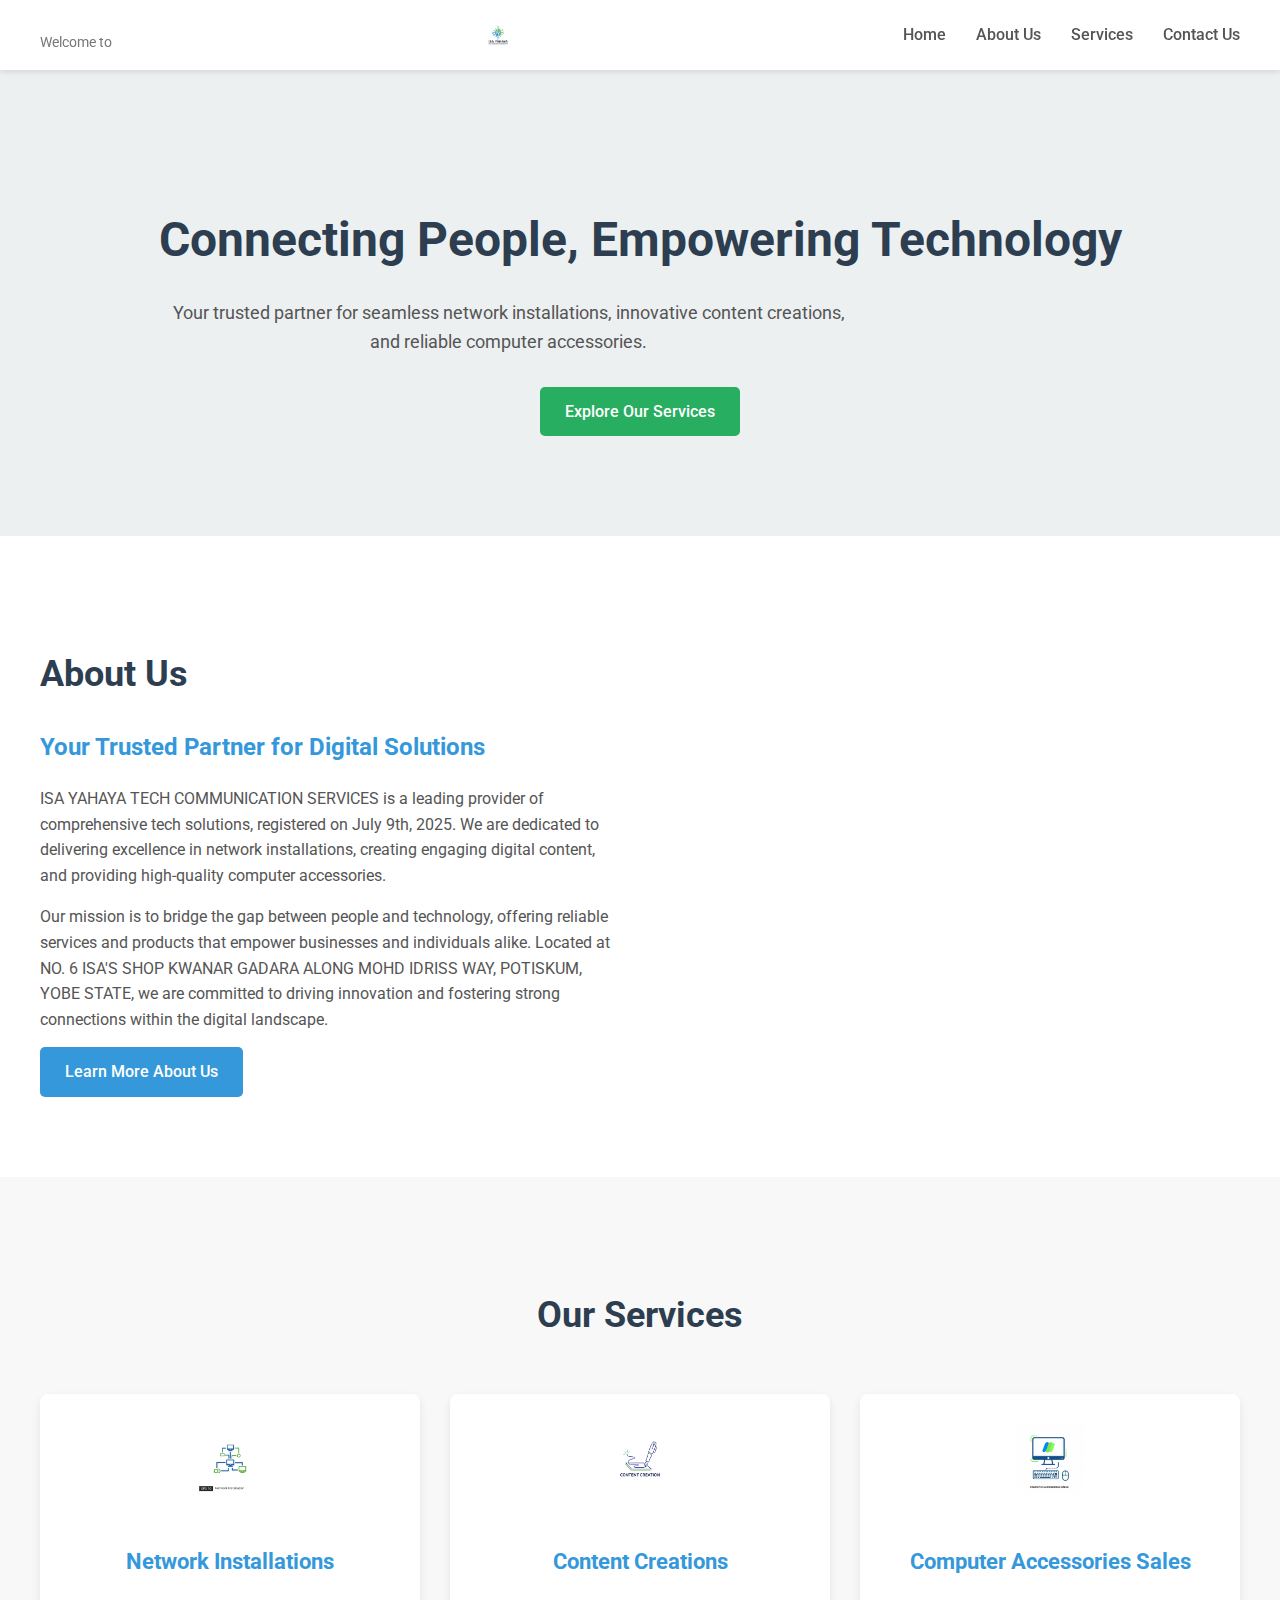
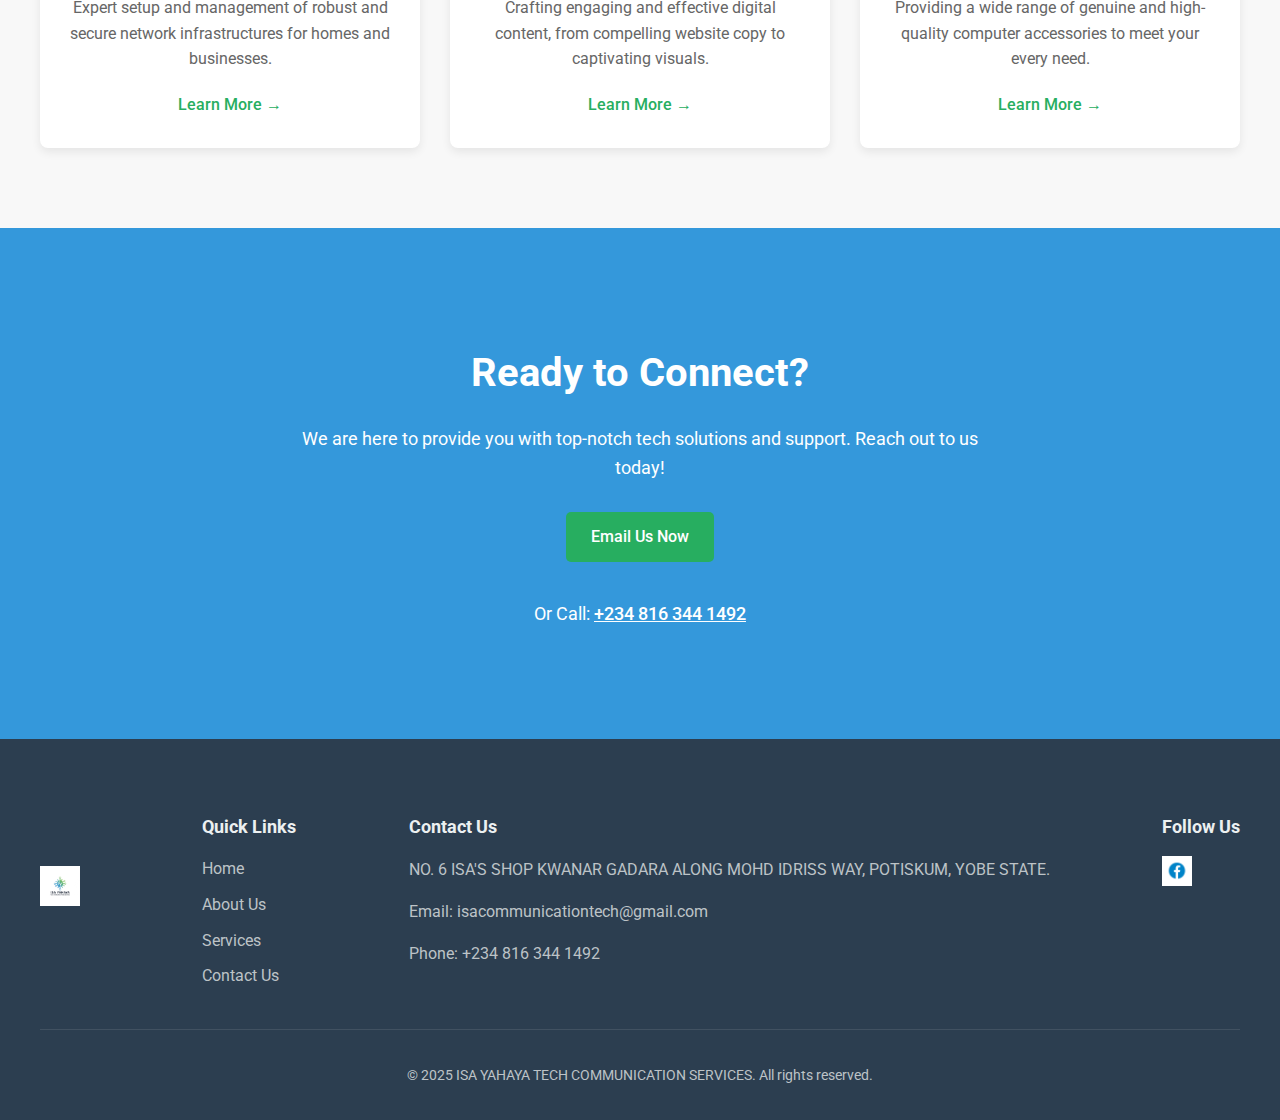
<file: index.html>
<!DOCTYPE html>
<html lang="en">
<head>
    <meta charset="UTF-8">
    <meta name="viewport" content="width=device-width, initial-scale=1.0">
    <title>ISA YAHAYA TECH COMMUNICATION SERVICES</title>
    <link rel="stylesheet" href="style.css">
    <link href="https://fonts.googleapis.com/css2?family=Roboto:wght@400;500;700&display=swap" rel="stylesheet">
    <link rel="icon" href="logo.jpg" type="image/jpeg"> 
    <link rel="stylesheet" href="https://cdnjs.cloudflare.com/ajax/libs/font-awesome/6.0.0-beta3/css/all.min.css">
</head>
<body>

    <header class="header">
        <div class="container">
            <p class="welcome-text">Welcome to</p> 
            <div class="logo">
                <img src="logo.jpg" alt="ISA YAHAYA Tech Communication Services Logo">
            </div>
            <nav class="navbar" id="navMenu">
                <ul>
                    <li><a href="#home">Home</a></li>
                    <li><a href="#about">About Us</a></li>
                    <li><a href="#services">Services</a></li>
                    <li><a href="#contact">Contact Us</a></li>
                </ul>
            </nav>
            <a href="#contact" class="contact-button-nav">Contact Us</a>
            <button class="hamburger-menu" aria-label="Open navigation menu">
                <i class="fas fa-bars"></i>
            </button>
        </div>
    </header>

    <section id="home" class="hero">
        <div class="container">
            <div class="hero-content">
                <h1>Connecting People, Empowering Technology</h1>
                <p>Your trusted partner for seamless network installations, innovative content creations, and reliable computer accessories.</p>
                <a href="#services" class="button primary">Explore Our Services</a>
            </div>
        </div>
    </section>

    <section id="about" class="about-us">
        <div class="container">
            <div class="about-content">
                <h2>About Us</h2>
                <h3>Your Trusted Partner for Digital Solutions</h3>
                <p>ISA YAHAYA TECH COMMUNICATION SERVICES is a leading provider of comprehensive tech solutions, registered on July 9th, 2025. We are dedicated to delivering excellence in network installations, creating engaging digital content, and providing high-quality computer accessories.</p>
                <p>Our mission is to bridge the gap between people and technology, offering reliable services and products that empower businesses and individuals alike. Located at NO. 6 ISA'S SHOP KWANAR GADARA ALONG MOHD IDRISS WAY, POTISKUM, YOBE STATE, we are committed to driving innovation and fostering strong connections within the digital landscape.</p>
                <a href="about.html" class="button secondary">Learn More About Us</a>
            </div>
            <div class="about-image">
                </div>
        </div>
    </section>

    <section id="services" class="services">
        <div class="container">
            <h2>Our Services</h2>
            <div class="service-cards">
                <div class="card">
                    <img src="network.jpg" alt="Network Installation Icon">
                    <h3>Network Installations</h3>
                    <p>Expert setup and management of robust and secure network infrastructures for homes and businesses.</p>
                    <a href="services.html#network" class="learn-more">Learn More &rarr;</a>
                </div>
                <div class="card">
                    <img src="content.jpg" alt="Content Creation Icon">
                    <h3>Content Creations</h3>
                    <p>Crafting engaging and effective digital content, from compelling website copy to captivating visuals.</p>
                    <a href="services.html#content" class="learn-more">Learn More &rarr;</a>
                </div>
                <div class="card">
                    <img src="computer.jpg" alt="Computer Accessories Icon">
                    <h3>Computer Accessories Sales</h3>
                    <p>Providing a wide range of genuine and high-quality computer accessories to meet your every need.</p>
                    <a href="services.html#accessories" class="learn-more">Learn More &rarr;</a>
                </div>
            </div>
        </div>
    </section>

    <section id="contact" class="cta-contact">
        <div class="container">
            <h2>Ready to Connect?</h2>
            <p>We are here to provide you with top-notch tech solutions and support. Reach out to us today!</p>
            <a href="mailto:isacommunicationtech@gmail.com" class="button primary">Email Us Now</a>
            <p>Or Call: <a href="tel:+2348163441492">+234 816 344 1492</a></p>
        </div>
    </section>

    <footer class="footer">
        <div class="container">
            <div class="footer-content">
                <div class="footer-logo">
                    <img src="logo.jpg" alt="ISA YAHAYA Logo">
                </div>
                <div class="footer-links">
                    <h4>Quick Links</h4>
                    <ul>
                        <li><a href="#home">Home</a></li>
                        <li><a href="#about">About Us</a></li>
                        <li><a href="#services">Services</a></li>
                        <li><a href="#contact">Contact Us</a></li>
                    </ul>
                </div>
                <div class="footer-contact">
                    <h4>Contact Us</h4>
                    <p>NO. 6 ISA'S SHOP KWANAR GADARA ALONG MOHD IDRISS WAY, POTISKUM, YOBE STATE.</p>
                    <p>Email: <a href="mailto:isacommunicationtech@gmail.com">isacommunicationtech@gmail.com</a></p>
                    <p>Phone: <a href="tel:+2348163441492">+234 816 344 1492</a></p>
                </div>
                <div class="footer-social">
                    <h4>Follow Us</h4>
                    <a href="https://www.facebook.com/yahaya.isah.zubairu.2024" target="_blank">
                        <img src="Facebook.jpg" alt="Facebook">
                    </a>
                </div>
            </div>
            <div class="footer-bottom">
                <p>&copy; 2025 ISA YAHAYA TECH COMMUNICATION SERVICES. All rights reserved.</p>
            </div>
        </div>
    </footer>

    <script>
        document.addEventListener('DOMContentLoaded', () => {
            const hamburgerButton = document.querySelector('.hamburger-menu');
            const navMenu = document.getElementById('navMenu');

            hamburgerButton.addEventListener('click', () => {
                navMenu.classList.toggle('active');
                hamburgerButton.classList.toggle('active'); 
            });

            document.querySelectorAll('#navMenu ul li a').forEach(item => {
                item.addEventListener('click', () => {
                    navMenu.classList.remove('active');
                    hamburgerButton.classList.remove('active');
                });
            });
        });
    </script>

</body>
</html>
</file>
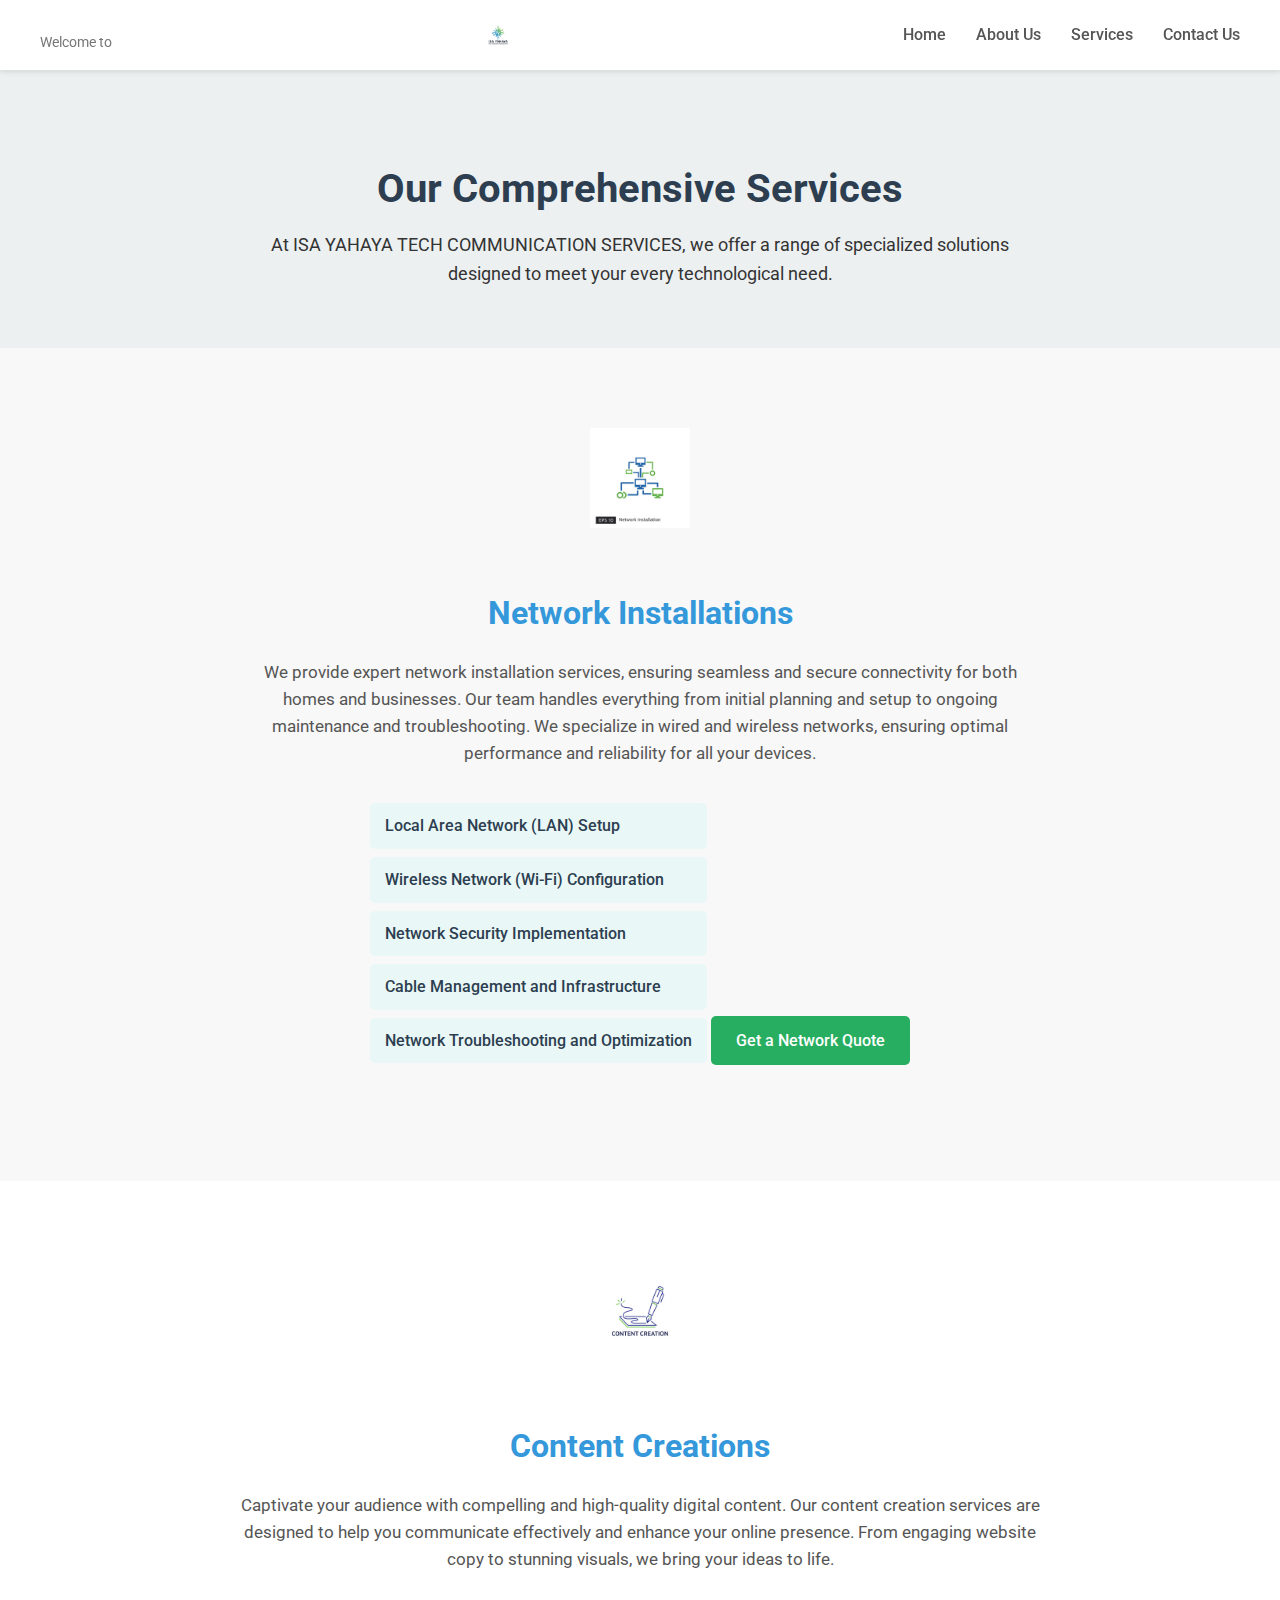
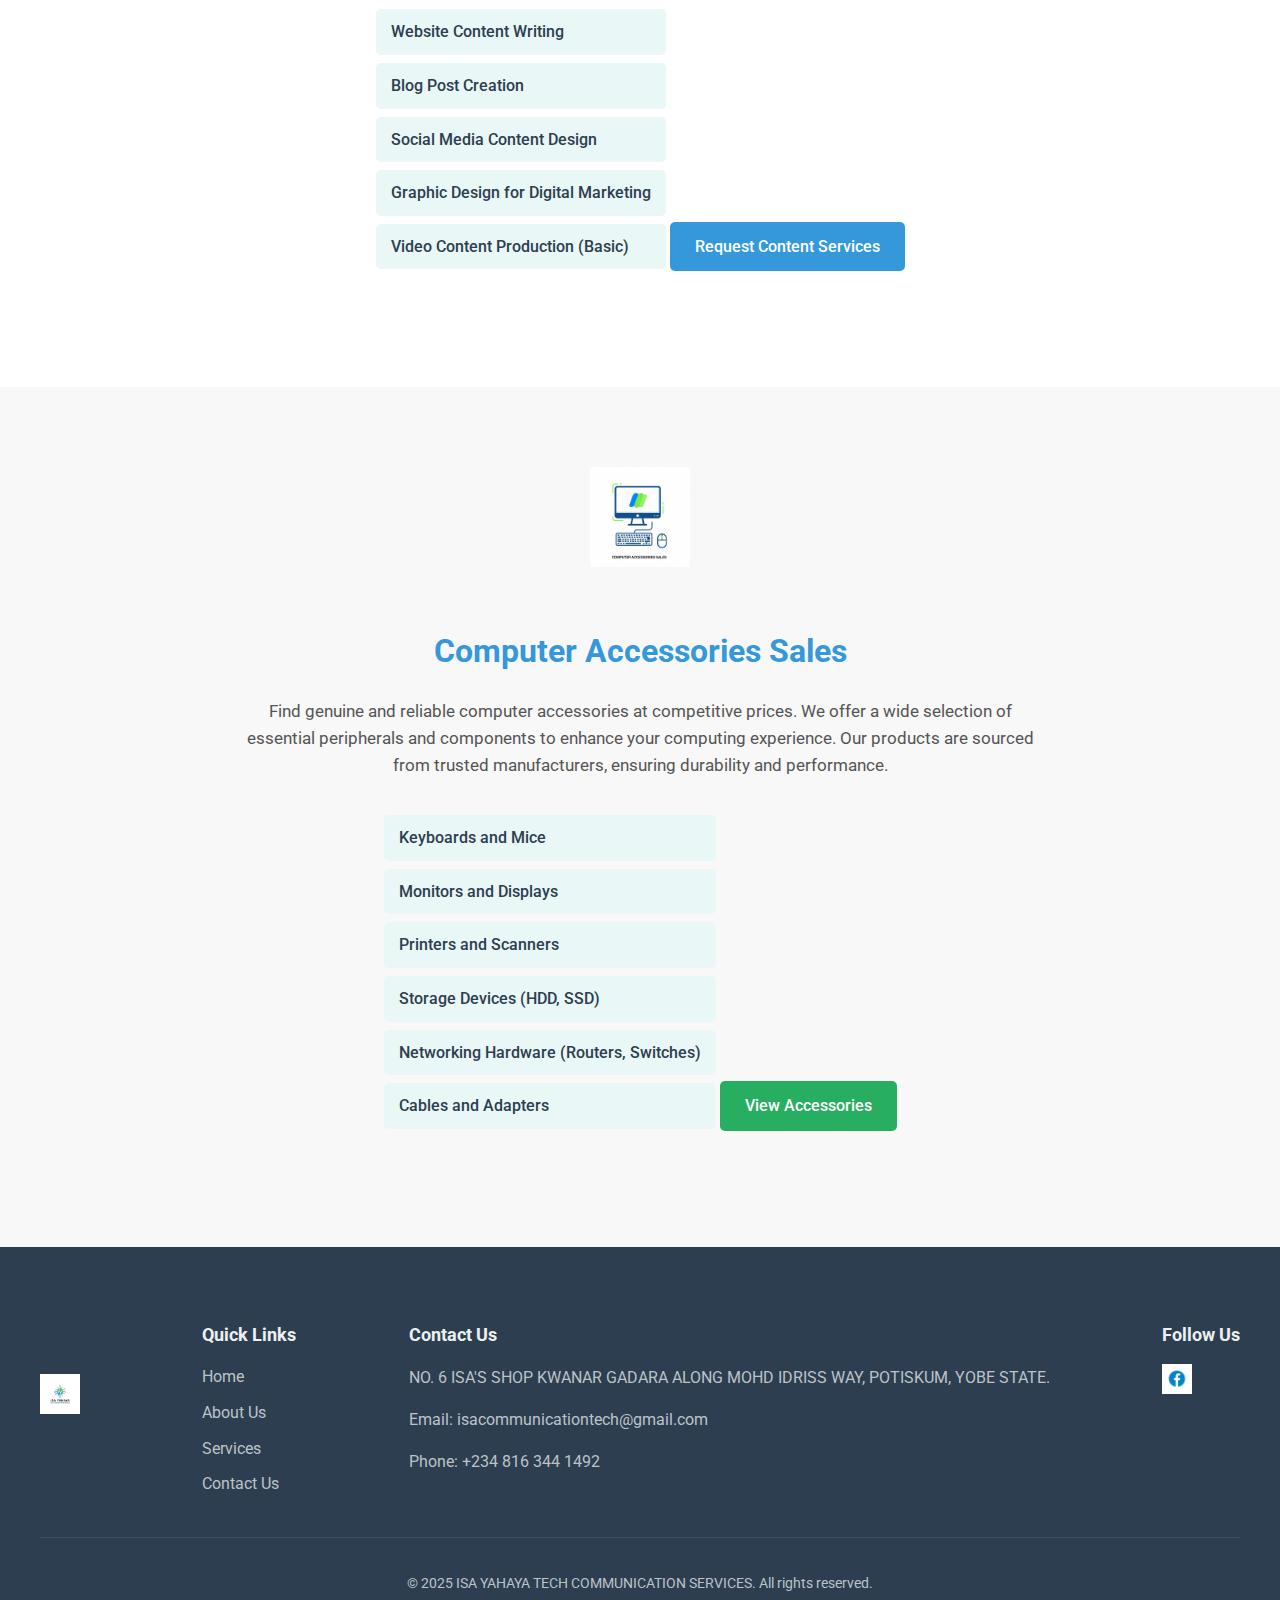
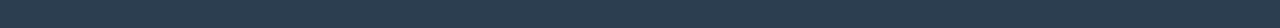
<file: services.html>
<!DOCTYPE html>
<html lang="en">
<head>
    <meta charset="UTF-8">
    <meta name="viewport" content="width=device-width, initial-scale=1.0">
    <title>Our Services - ISA YAHAYA TECH COMMUNICATION SERVICES</title>
    <link rel="stylesheet" href="style.css">
    <link href="https://fonts.googleapis.com/css2?family=Roboto:wght@400;500;700&display=swap" rel="stylesheet">
    <link rel="icon" href="logo.jpg" type="image/jpeg"> 
    <link rel="stylesheet" href="https://cdnjs.cloudflare.com/ajax/libs/font-awesome/6.0.0-beta3/css/all.min.css">
</head>
<body>

    <header class="header">
        <div class="container">
            <p class="welcome-text">Welcome to</p> 
            <div class="logo">
                <img src="logo.jpg" alt="ISA YAHAYA Tech Communication Services Logo">
            </div>
            <nav class="navbar" id="navMenu">
                <ul>
                    <li><a href="index.html#home">Home</a></li> <li><a href="index.html#about">About Us</a></li> <li><a href="#services">Services</a></li> <li><a href="index.html#contact">Contact Us</a></li> </ul>
            </nav>
            <a href="index.html#contact" class="contact-button-nav">Contact Us</a> <button class="hamburger-menu" aria-label="Open navigation menu">
                <i class="fas fa-bars"></i>
            </button>
        </div>
    </header>

    <main>
        <section id="services-intro" class="hero" style="padding: 60px 0;">
            <div class="container" style="text-align: center;">
                <h1 style="font-size: 40px; margin-bottom: 10px;">Our Comprehensive Services</h1>
                <p style="font-size: 18px; max-width: 800px; margin: 0 auto;">At ISA YAHAYA TECH COMMUNICATION SERVICES, we offer a range of specialized solutions designed to meet your every technological need.</p>
            </div>
        </section>

        <section id="network" class="service-detail">
            <div class="container">
                <div class="service-detail-content">
                    <img src="network.jpg" alt="Network Installation Icon" class="detail-icon">
                    <h2>Network Installations</h2>
                    <p>We provide expert network installation services, ensuring seamless and secure connectivity for both homes and businesses. Our team handles everything from initial planning and setup to ongoing maintenance and troubleshooting. We specialize in wired and wireless networks, ensuring optimal performance and reliability for all your devices.</p>
                    <ul>
                        <li>Local Area Network (LAN) Setup</li>
                        <li>Wireless Network (Wi-Fi) Configuration</li>
                        <li>Network Security Implementation</li>
                        <li>Cable Management and Infrastructure</li>
                        <li>Network Troubleshooting and Optimization</li>
                    </ul>
                    <a href="index.html#contact" class="button primary">Get a Network Quote</a>
                </div>
            </div>
        </section>

        <section id="content" class="service-detail odd-section">
            <div class="container">
                <div class="service-detail-content">
                    <img src="content.jpg" alt="Content Creation Icon" class="detail-icon">
                    <h2>Content Creations</h2>
                    <p>Captivate your audience with compelling and high-quality digital content. Our content creation services are designed to help you communicate effectively and enhance your online presence. From engaging website copy to stunning visuals, we bring your ideas to life.</p>
                    <ul>
                        <li>Website Content Writing</li>
                        <li>Blog Post Creation</li>
                        <li>Social Media Content Design</li>
                        <li>Graphic Design for Digital Marketing</li>
                        <li>Video Content Production (Basic)</li>
                    </ul>
                    <a href="index.html#contact" class="button secondary">Request Content Services</a>
                </div>
            </div>
        </section>

        <section id="accessories" class="service-detail">
            <div class="container">
                <div class="service-detail-content">
                    <img src="computer.jpg" alt="Computer Accessories Icon" class="detail-icon">
                    <h2>Computer Accessories Sales</h2>
                    <p>Find genuine and reliable computer accessories at competitive prices. We offer a wide selection of essential peripherals and components to enhance your computing experience. Our products are sourced from trusted manufacturers, ensuring durability and performance.</p>
                    <ul>
                        <li>Keyboards and Mice</li>
                        <li>Monitors and Displays</li>
                        <li>Printers and Scanners</li>
                        <li>Storage Devices (HDD, SSD)</li>
                        <li>Networking Hardware (Routers, Switches)</li>
                        <li>Cables and Adapters</li>
                    </ul>
                    <a href="index.html#contact" class="button primary">View Accessories</a>
                </div>
            </div>
        </section>
    </main>

    <footer class="footer">
        <div class="container">
            <div class="footer-content">
                <div class="footer-logo">
                    <img src="logo.jpg" alt="ISA YAHAYA Logo">
                </div>
                <div class="footer-links">
                    <h4>Quick Links</h4>
                    <ul>
                        <li><a href="index.html#home">Home</a></li>
                        <li><a href="index.html#about">About Us</a></li>
                        <li><a href="#services-intro">Services</a></li> <li><a href="index.html#contact">Contact Us</a></li>
                    </ul>
                </div>
                <div class="footer-contact">
                    <h4>Contact Us</h4>
                    <p>NO. 6 ISA'S SHOP KWANAR GADARA ALONG MOHD IDRISS WAY, POTISKUM, YOBE STATE.</p>
                    <p>Email: <a href="mailto:isacommunicationtech@gmail.com">isacommunicationtech@gmail.com</a></p>
                    <p>Phone: <a href="tel:+2348163441492">+234 816 344 1492</a></p>
                </div>
                <div class="footer-social">
                    <h4>Follow Us</h4>
                    <a href="https://www.facebook.com/yahaya.isah.zubairu.2024" target="_blank">
                        <img src="Facebook.jpg" alt="Facebook">
                    </a>
                </div>
            </div>
            <div class="footer-bottom">
                <p>&copy; 2025 ISA YAHAYA TECH COMMUNICATION SERVICES. All rights reserved.</p>
            </div>
        </div>
    </footer>

    <script>
        document.addEventListener('DOMContentLoaded', () => {
            const hamburgerButton = document.querySelector('.hamburger-menu');
            const navMenu = document.getElementById('navMenu');

            hamburgerButton.addEventListener('click', () => {
                navMenu.classList.toggle('active');
                hamburgerButton.classList.toggle('active'); 
            });

            document.querySelectorAll('#navMenu ul li a').forEach(item => {
                item.addEventListener('click', () => {
                    navMenu.classList.remove('active');
                    hamburgerButton.classList.remove('active');
                });
            });
        });
    </script>

</body>
</html>
</file>
<file: style.css>
/* General Styling */
body {
    font-family: 'Roboto', sans-serif;
    margin: 0;
    padding: 0;
    box-sizing: border-box;
    color: #333;
    line-height: 1.6;
}

.container {
    max-width: 1200px;
    margin: 0 auto;
    padding: 0 20px;
}

h1, h2, h3, h4 {
    color: #2c3e50; /* Dark blue/gray */
}

a {
    text-decoration: none;
    color: #3498db; /* Blue */
}

.button {
    display: inline-block;
    padding: 12px 25px;
    border-radius: 5px;
    font-weight: 500;
    transition: background-color 0.3s ease;
}

.button.primary {
    background-color: #27ae60; /* Green */
    color: white;
}

.button.primary:hover {
    background-color: #219d55;
}

.button.secondary {
    background-color: #3498db; /* Blue */
    color: white;
}

.button.secondary:hover {
    background-color: #2980b9;
}

/* Header Section */
.header {
    background-color: #fff;
    padding: 15px 0;
    box-shadow: 0 2px 5px rgba(0,0,0,0.1);
    position: sticky;
    top: 0;
    z-index: 1000;
}

.header .container {
    display: flex;
    justify-content: space-between;
    align-items: center;
    position: relative; 
    flex-wrap: wrap; /* Don su iya wrapping idan space yayi kadan */
}

/* Welcome to text styling */
.header .welcome-text {
    font-size: 14px;
    color: #777;
    margin-right: 10px; /* Sarari tsakanin "Welcome to" da logo */
    margin-bottom: 0; /* Cire margin na kasa */
}

.header .logo {
    display: flex;
    align-items: center;
}

.header .logo img {
    height: 40px; /* Adjust as needed */
    /* An cire margin-right: 10px saboda babu rubutu a kusa da logo */
}

.header .navbar ul {
    list-style: none;
    margin: 0;
    padding: 0;
    display: flex;
}

.header .navbar ul li {
    margin-left: 30px;
}

.header .navbar ul li a {
    color: #555;
    font-weight: 500;
    transition: color 0.3s ease;
}

.header .navbar ul li a:hover {
    color: #3498db; /* Blue */
}

.header .contact-button-nav {
    background-color: #3498db; /* Blue */
    color: white;
    padding: 10px 20px;
    border-radius: 5px;
    transition: background-color 0.3s ease;
    display: none; 
}

.hamburger-menu {
    display: none; /* A ɓoye shi a kan manyan screens */
    background: none;
    border: none;
    font-size: 28px;
    color: #2c3e50;
    cursor: pointer;
    padding: 5px;
    z-index: 1001; /* Domin ya fito sama da komai */
}

/* Hero Section */
.hero {
    background-color: #ecf0f1; /* Light gray */
    padding: 100px 0;
    text-align: center;
    position: relative;
    overflow: hidden; /* For any abstract background shapes */
}

.hero .container {
    display: flex;
    flex-direction: column;
    justify-content: center;
    align-items: center;
}

.hero-content h1 {
    font-size: 48px;
    margin-bottom: 20px;
    color: #2c3e50;
}

.hero-content p {
    font-size: 18px;
    color: #555;
    max-width: 700px;
    margin-bottom: 30px;
}

/* About Us Section */
.about-us {
    padding: 80px 0;
    background-color: #fff;
}

.about-us .container {
    display: flex;
    align-items: center;
    gap: 40px;
}

.about-content {
    flex: 1;
}

.about-content h2 {
    font-size: 36px;
    margin-bottom: 10px;
    color: #2c3e50;
}

.about-content h3 {
    font-size: 24px;
    color: #3498db; /* Blue */
    margin-bottom: 20px;
}

.about-content p {
    margin-bottom: 15px;
    color: #555;
}

.about-image {
    flex: 1;
    text-align: center;
}

.about-image img {
    max-width: 100%;
    height: auto;
    border-radius: 8px;
    box-shadow: 0 4px 10px rgba(0,0,0,0.1);
}

/* Our Services Section */
.services {
    padding: 80px 0;
    background-color: #f8f8f8;
    text-align: center;
}

.services h2 {
    font-size: 36px;
    margin-bottom: 50px;
    color: #2c3e50;
}

.service-cards {
    display: grid;
    grid-template-columns: repeat(auto-fit, minmax(300px, 1fr));
    gap: 30px;
}

.service-cards .card {
    background-color: #fff;
    padding: 30px;
    border-radius: 8px;
    box-shadow: 0 4px 10px rgba(0,0,0,0.08);
    transition: transform 0.3s ease;
    text-align: center;
}

.service-cards .card:hover {
    transform: translateY(-5px);
}

.service-cards .card img {
    height: 70px;
    margin-bottom: 20px;
}

.service-cards .card h3 {
    font-size: 22px;
    margin-bottom: 15px;
    color: #3498db; /* Blue */
}

.service-cards .card p {
    color: #666;
    margin-bottom: 20px;
}

.service-cards .card .learn-more {
    color: #27ae60; /* Green */
    font-weight: 500;
}

.service-cards .card .learn-more:hover {
    text-decoration: underline;
}

/* Call to Action / Contact Section */
.cta-contact {
    background-color: #3498db; /* Blue */
    color: white;
    padding: 80px 0;
    text-align: center;
}

.cta-contact h2 {
    font-size: 40px;
    margin-bottom: 20px;
    color: white;
}

.cta-contact p {
    font-size: 18px;
    margin-bottom: 30px;
    max-width: 700px;
    margin-left: auto;
    margin-right: auto;
}

.cta-contact .button.primary {
    background-color: #27ae60; /* Green */
    color: white;
    margin-bottom: 20px;
}

.cta-contact .button.primary:hover {
    background-color: #219d55;
}

.cta-contact p a {
    color: white;
    font-weight: 500;
    text-decoration: underline;
}

/* Footer Section */
.footer {
    background-color: #2c3e50; /* Dark blue/gray */
    color: white;
    padding: 50px 0 20px;
}

.footer .footer-content {
    display: flex;
    justify-content: space-between;
    flex-wrap: wrap;
    gap: 30px;
    margin-bottom: 30px;
}

.footer .footer-logo {
    display: flex;
    align-items: center;
    margin-bottom: 15px;
}

.footer .footer-logo img {
    height: 40px; 
    margin-right: 10px; 
}

.footer h4 {
    color: #ecf0f1;
    margin-bottom: 15px;
    font-size: 18px;
}

.footer ul {
    list-style: none;
    padding: 0;
    margin: 0;
}

.footer ul li {
    margin-bottom: 10px;
}

.footer ul li a {
    color: #bdc3c7;
    transition: color 0.3s ease;
}

.footer ul li a:hover {
    color: #fff;
}

.footer-contact p {
    margin-bottom: 10px;
    color: #bdc3c7;
}

.footer-contact a {
    color: #bdc3c7;
}

.footer-contact a:hover {
    color: #fff;
}

.footer-social img {
    height: 30px;
    margin-right: 15px;
    transition: transform 0.3s ease;
}

.footer-social img:hover {
    transform: scale(1.1);
}

.footer-bottom {
    text-align: center;
    border-top: 1px solid rgba(255,255,255,0.1);
    padding-top: 20px;
    font-size: 14px;
    color: #bdc3c7;
}

/* Basic Responsiveness (for smaller screens) */
@media (max-width: 768px) {
    .header .container {
        flex-direction: row; 
        justify-content: space-between; 
        align-items: center;
    }

    /* Sanya welcome-text da logo a gefe */
    .header .welcome-text {
        order: -2; /* Ya fara fitowa */
        margin-right: 5px;
    }

    .header .logo {
        order: -1; /* Baya da welcome-text */
        margin-right: auto; /* Tura shi zuwa hagu gwargwadon yadda zai yiwu */
    }

    .header .navbar {
        position: absolute;
        top: 100%; /* Kasa da header */
        left: 0;
        width: 100%;
        background-color: #fff;
        box-shadow: 0 2px 5px rgba(0,0,0,0.1);
        display: none; /* A ɓoye ta ta default */
        flex-direction: column;
        padding: 20px 0;
        border-top: 1px solid #eee;
    }

    .header .navbar.active {
        display: flex; /* Nuna navbar idan "active" class tana nan */
    }

    .header .navbar ul {
        flex-direction: column;
        width: 100%;
    }

    .header .navbar ul li {
        margin: 0;
        text-align: center;
        padding: 10px 0;
        border-bottom: 1px solid #eee;
    }

    .header .navbar ul li:last-child {
        border-bottom: none;
    }

    .header .contact-button-nav {
        display: none; /* A ɓoye shi gaba daya a mobile idan ba a cikin menu bane */
    }

    .hamburger-menu {
        display: block; /* Nuna hamburger menu a mobile */
    }

    .hero-content h1 {
        font-size: 36px;
    }

    .about-us .container {
        flex-direction: column;
    }

    .about-image {
        margin-top: 30px;
    }

    .service-cards {
        grid-template-columns: 1fr;
    }

    .footer-content {
        flex-direction: column;
        text-align: center;
    }

    .footer-links,
    .footer-contact,
    .footer-social {
        width: 100%;
        margin-bottom: 20px;
    }
}

@media (max-width: 480px) {
    .hero-content h1 {
        font-size: 30px;
    }
    .hero-content p {
        font-size: 16px;
    }
}

/* Styling for Services Detail Page (services.html) */
.service-detail {
    padding: 80px 0;
    text-align: center;
}

.service-detail:nth-child(even) { /* Don canza background ga kowane sashe na biyu */
    background-color: #f8f8f8;
}

.service-detail-content {
    max-width: 800px;
    margin: 0 auto;
}

.service-detail .detail-icon {
    height: 100px; /* Girman icon a shafin services */
    margin-bottom: 25px;
}

.service-detail h2 {
    font-size: 32px;
    color: #3498db; /* Blue */
    margin-bottom: 20px;
}

.service-detail p {
    font-size: 17px;
    color: #555;
    margin-bottom: 20px;
}

.service-detail ul {
    list-style: none;
    padding: 0;
    margin-bottom: 30px;
    text-align: left; /* Don lists su fara daga hagu */
    display: inline-block; /* Don center lists */
}

.service-detail ul li {
    background-color: #eaf7f7; /* Light greenish background for list items */
    padding: 10px 15px;
    margin-bottom: 8px;
    border-radius: 5px;
    color: #2c3e50;
    font-weight: 500;
}

/* Responsiveness for services.html */
@media (max-width: 768px) {
    .service-detail h2 {
        font-size: 28px;
    }

    .service-detail p {
        font-size: 16px;
    }

    .service-detail ul {
        width: 100%; /* Make list take full width on smaller screens */
    }
}
</file>
